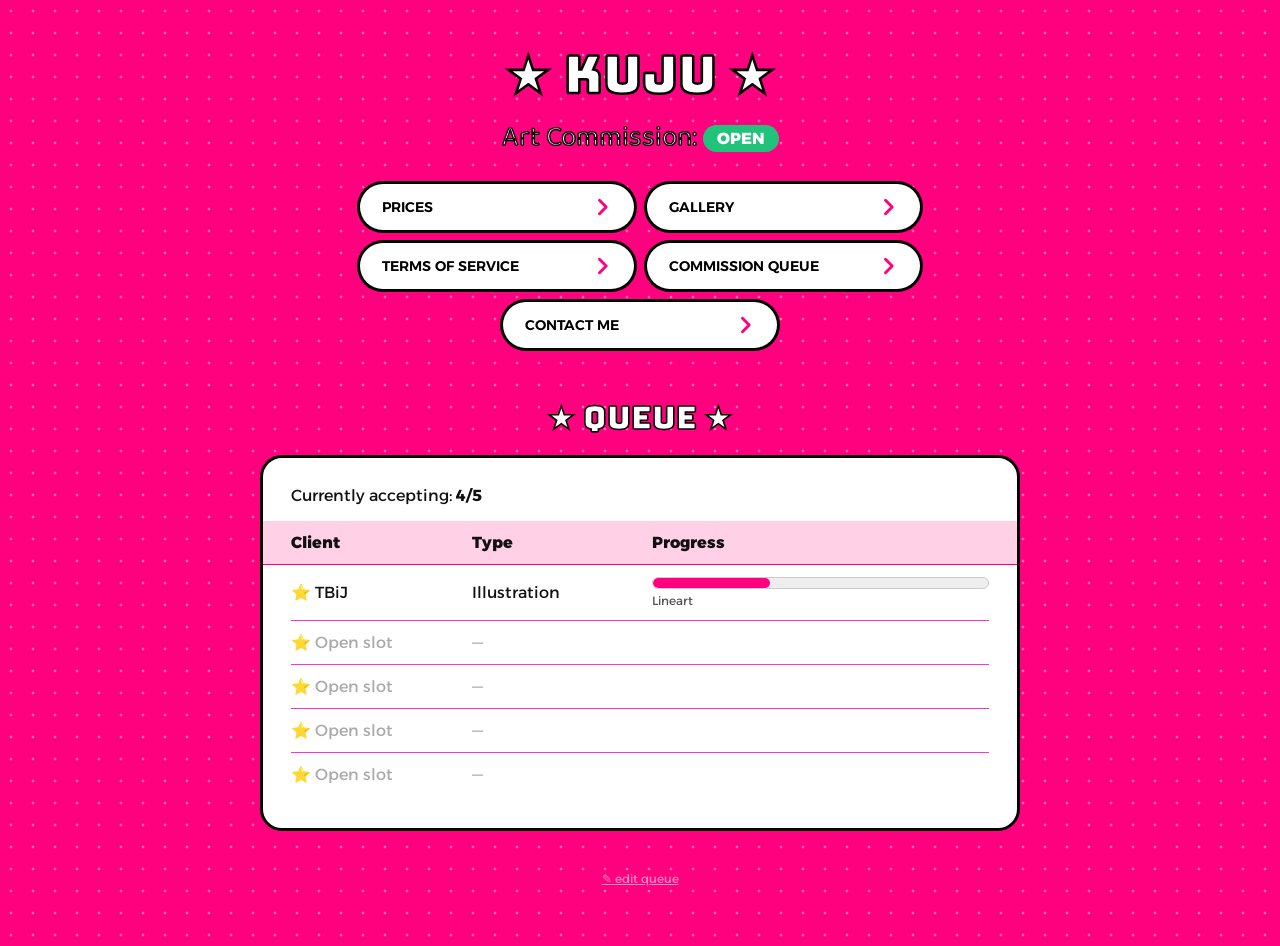
<file: index.html>
<!DOCTYPE html>
<html lang="en">
<head>
<meta charset="utf-8">
<meta name="viewport" content="width=device-width, initial-scale=1">
<title>★ Kuju ★ Queue</title>
<link rel="preconnect" href="https://fonts.googleapis.com">
<link href="https://fonts.googleapis.com/css2?family=Bungee&family=Baloo&family=Alexandria:wght@400;600;800&display=swap" rel="stylesheet">
<link rel="stylesheet" href="style.css?v=2">
<script src="config.js"></script>
</head>
<body>

<h1><a href="https://kuju.carrd.co/">★ Kuju ★</a></h1>
<p class="sub">Art Commission: <span id="status" class="badge"></span></p>
<nav>
  <a href="https://kuju.carrd.co/#prices">Prices</a>
  <a href="https://kujupictures.carrd.co">Gallery</a>
  <a href="https://kuju.carrd.co/#tos">Terms of Service</a>
  <a href="index.html">Commission Queue</a>
  <a href="contact.html">Contact Me</a>
</nav>

<h2 id="queue">★ Queue ★</h2>
<div class="card">
  <p style="margin-top:0">Currently accepting: <b id="count"></b></p>
  <div class="row head"><span>Client</span><span>Type</span><span>Progress</span></div>
  <div id="list"></div>
  <div id="tools">
    <button type="button" id="addBtn">+ Add client</button>
    <button type="button" id="statusBtn">Toggle open/closed</button>
    <button type="button" id="saveBtn">Save</button>
  </div>
  <div id="saveMsg" class="stage" style="text-align:center"></div>
</div>

<a href="#" id="editLink">✎ edit queue</a>

<script>
if (location.hash === "#contact") location.replace("contact.html"); // old links
// ---- Queue ----
let data = { status:"OPEN", slots:5, queue:[] }, sha = null, editing = false;
const $ = id => document.getElementById(id);
const esc = s => String(s).replace(/[&<>"]/g, c => ({"&":"&amp;","<":"&lt;",">":"&gt;",'"':"&quot;"}[c]));
const stage = p => p >= 100 ? "Done" : p >= 75 ? "Render" : p >= 50 ? "Color" : p >= 25 ? "Lineart" : p > 0 ? "Sketch" : "Waiting";

function render() {
  document.body.classList.toggle("editing", editing);
  $("status").textContent = data.status;
  $("status").classList.toggle("closed", data.status !== "OPEN");
  const open = Math.max(0, data.slots - data.queue.filter(q => q.progress < 100).length);
  $("count").textContent = `${open}/${data.slots}`;
  let html = data.queue.map((q, i) => editing
    ? `<div class="row"><span contenteditable data-i="${i}" data-k="name">${esc(q.name)}</span><span contenteditable data-i="${i}" data-k="type">${esc(q.type)}</span>
       <div class="prog"><input type="range" min="0" max="100" step="5" value="${q.progress}" data-i="${i}"><div class="stage">${stage(q.progress)} · ${q.progress}%</div></div>
       <button type="button" class="x" data-del="${i}">✕</button></div>`
    : `<div class="row"><span>⭐ ${esc(q.name)}</span><span>${esc(q.type)}</span><div class="prog"><div class="bar"><i style="width:${q.progress}%"></i></div><div class="stage">${stage(q.progress)}</div></div></div>`
  ).join("");
  for (let i = data.queue.length; i < data.slots; i++)
    html += `<div class="row empty"><span>⭐ Open slot</span><span>—</span><span></span></div>`;
  $("list").innerHTML = html;
}

$("list").addEventListener("input", e => {
  const t = e.target, q = data.queue[t.dataset.i];
  if (!q) return;
  if (t.type === "range") { q.progress = +t.value; t.nextElementSibling.textContent = `${stage(q.progress)} · ${q.progress}%`; }
  else q[t.dataset.k] = t.textContent.trim();
});
$("list").addEventListener("click", e => {
  if (e.target.dataset.del) { data.queue.splice(e.target.dataset.del, 1); render(); }
});
$("addBtn").onclick = () => { data.queue.push({ name:"New client", type:"Illustration", progress:0 }); render(); };
$("statusBtn").onclick = () => { data.status = data.status === "OPEN" ? "CLOSED" : "OPEN"; render(); };

$("editLink").onclick = e => {
  e.preventDefault();
  let token = localStorage.getItem("ghToken");
  if (!token) {
    token = prompt("Paste your GitHub token (only saved in this browser):");
    if (!token) return;
    localStorage.setItem("ghToken", token.trim());
  }
  editing = true; render(); $("queue").scrollIntoView();
};

const api = `https://api.github.com/repos/${CONFIG.repo}/contents/queue.json`;
$("saveBtn").onclick = async () => {
  const headers = { Authorization: "Bearer " + localStorage.getItem("ghToken"), Accept: "application/vnd.github+json" };
  $("saveMsg").textContent = "Saving…";
  try {
    if (!sha) sha = (await (await fetch(api, { headers })).json()).sha;
    const content = btoa(unescape(encodeURIComponent(JSON.stringify(data, null, 2) + "\n")));
    const r = await fetch(api, { method:"PUT", headers, body: JSON.stringify({ message:"Update queue", content, sha }) });
    if (r.status === 401) { localStorage.removeItem("ghToken"); throw "Token rejected. Click edit again to re-enter it."; }
    if (!r.ok) throw "Save failed (" + r.status + ").";
    sha = (await r.json()).content.sha;
    editing = false; render();
    $("saveMsg").textContent = "Saved! The public page updates in about a minute.";
  } catch (err) { $("saveMsg").textContent = typeof err === "string" ? err : "Save failed."; }
};

fetch("queue.json?" + Date.now()).then(r => r.json()).then(d => { data = d; render(); });
</script>
</body>
</html>
</file>
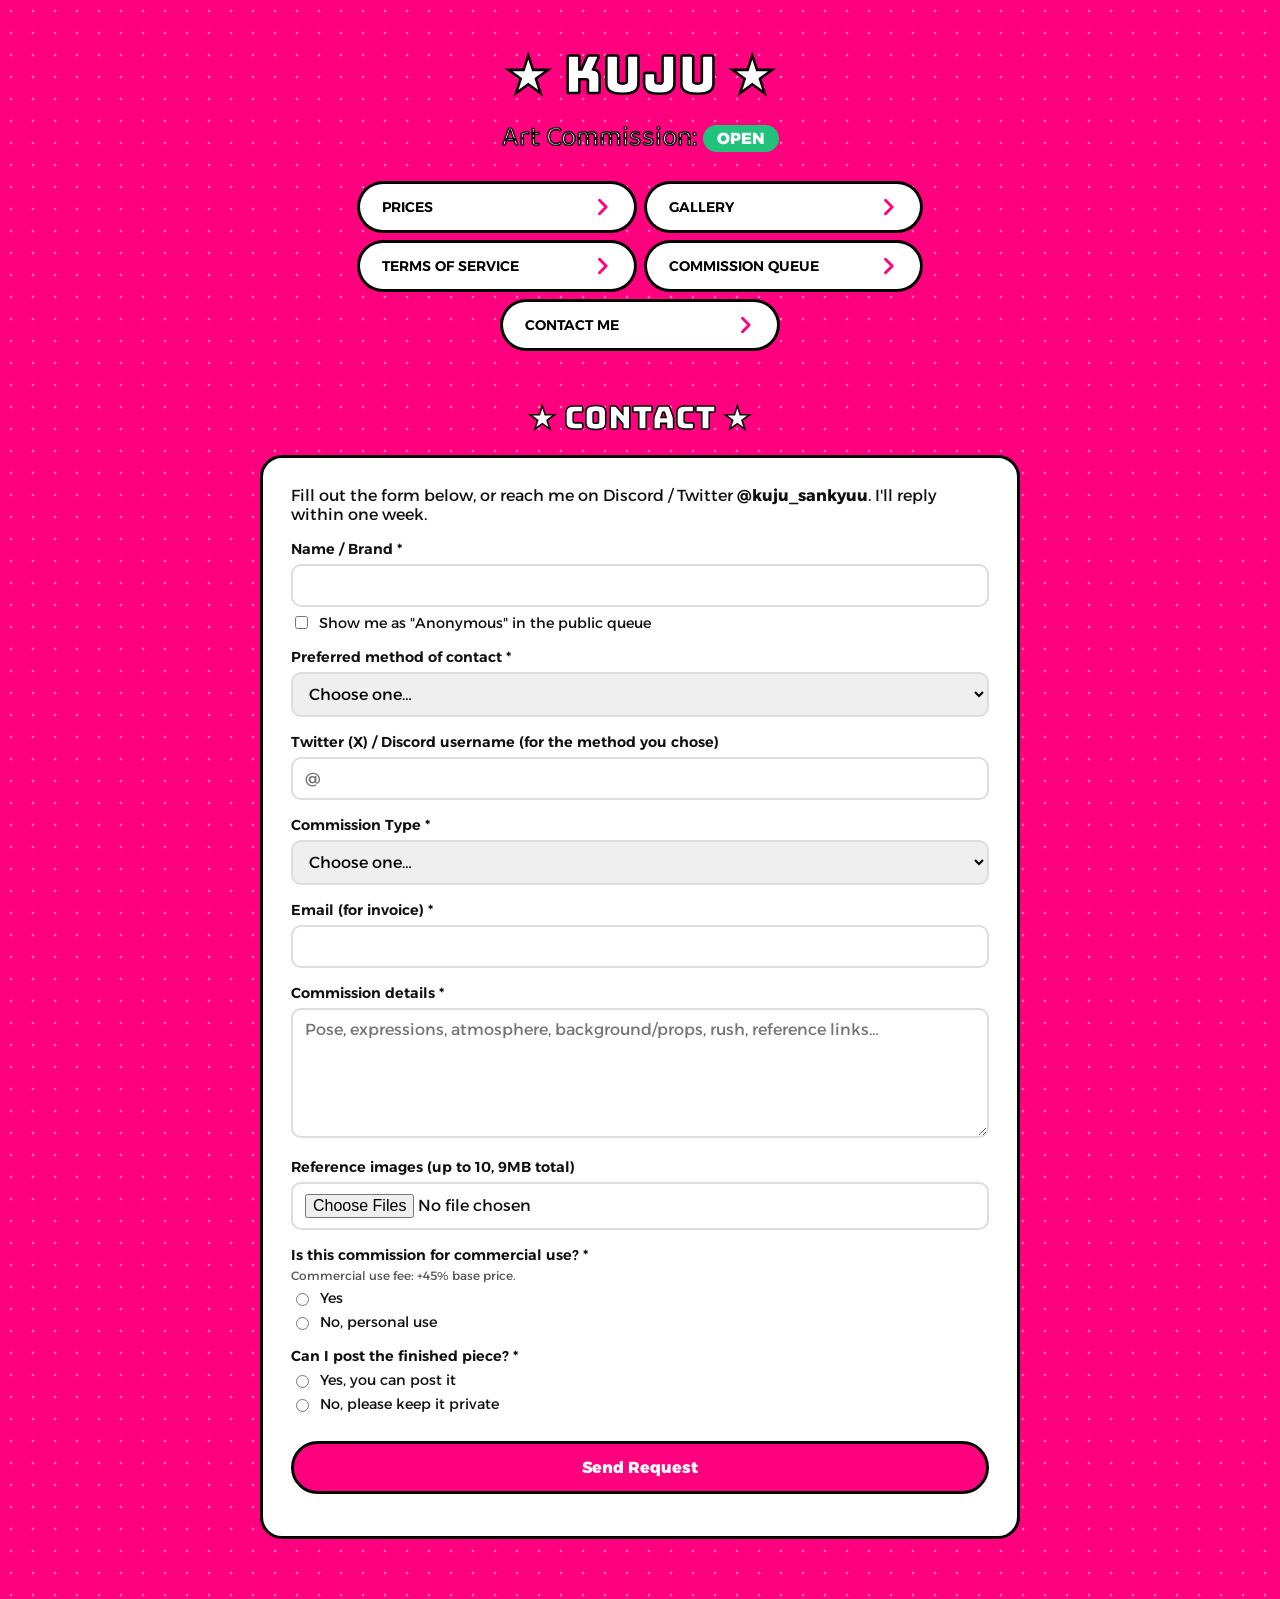
<file: contact.html>
<!DOCTYPE html>
<html lang="en">
<head>
<meta charset="utf-8">
<meta name="viewport" content="width=device-width, initial-scale=1">
<title>★ Kuju ★ Contact</title>
<link rel="preconnect" href="https://fonts.googleapis.com">
<link href="https://fonts.googleapis.com/css2?family=Bungee&family=Baloo&family=Alexandria:wght@400;600;800&display=swap" rel="stylesheet">
<link rel="stylesheet" href="style.css?v=2">
<script src="config.js"></script>
</head>
<body>

<h1><a href="https://kuju.carrd.co/">★ Kuju ★</a></h1>
<p class="sub">Art Commission: <span id="status" class="badge"></span></p>
<nav>
  <a href="https://kuju.carrd.co/#prices">Prices</a>
  <a href="https://kujupictures.carrd.co">Gallery</a>
  <a href="https://kuju.carrd.co/#tos">Terms of Service</a>
  <a href="index.html">Commission Queue</a>
  <a href="contact.html">Contact Me</a>
</nav>

<h2 id="contact">★ Contact ★</h2>
<div class="card">
  <p style="margin-top:0">Fill out the form below, or reach me on Discord / Twitter <b>@kuju_sankyuu</b>. I'll reply within one week.</p>
  <form id="form">
    <input class="hp" name="website" tabindex="-1" autocomplete="off">
    <label>Name / Brand *</label><input name="name" required>
    <label class="chk"><input type="checkbox" name="anon"> Show me as "Anonymous" in the public queue</label>
    <label>Preferred method of contact *</label>
    <select name="contact" required>
      <option value="">Choose one…</option>
      <option>Twitter (X)</option><option>Discord</option><option>Email</option>
    </select>
    <label>Twitter (X) / Discord username <span id="handleNote">(for the method you chose)</span></label><input name="handle" placeholder="@">
    <label>Commission Type *</label>
    <select name="type" required>
      <option value="">Choose one…</option>
      <optgroup label="Full Render"><option>Full Render – Headshot</option><option>Full Render – Half Body</option><option>Full Render – Full Body</option></optgroup>
      <optgroup label="Chibi"><option>Chibi – Half Body</option><option>Chibi – Full Body</option></optgroup>
      <optgroup label="Animation"><option>Animation – Animatic / Storyboard</option><option>Animation – Cartoon (chibi, flat color)</option><option>Animation – Full Render</option></optgroup>
      <optgroup label="Other"><option>Other / Not sure</option></optgroup>
    </select>
    <div id="opts">
      <div class="still"><label>Extra characters</label><input name="extra" type="number" min="0" max="10" value="0"></div>
      <div class="anim"><label>Animation length (seconds)</label><input name="secs" type="number" min="1" value="5"></div>
      <label>Background</label>
      <select name="bg"><option value="0">Simple / solid color (free)</option><option value="1">Detailed</option></select>
      <label class="chk fees"><input type="checkbox" name="rush"> Rush: I need it in less than a week (+30% total price)</label>
    </div>
    <label>Email (for invoice) *</label><input name="email" type="email" required>
    <label>Commission details *</label>
    <textarea name="details" required placeholder="Pose, expressions, atmosphere, background/props, rush, reference links…"></textarea>
    <label>Reference images (up to 10, 9MB total)</label>
    <input name="refs" type="file" accept="image/*" multiple id="refs">
    <label>Is this commission for commercial use? *</label>
    <div class="stage" style="margin:-2px 0 4px">Commercial use fee: +45% base price.</div>
    <label class="chk"><input type="radio" name="commercial" value="Yes" required> Yes</label>
    <label class="chk"><input type="radio" name="commercial" value="No"> No, personal use</label>
    <label>Can I post the finished piece? *</label>
    <label class="chk"><input type="radio" name="posting" value="Yes, can post" required> Yes, you can post it</label>
    <label class="chk"><input type="radio" name="posting" value="WITHHOLD - do not post"> No, please keep it private</label>
    <div id="estimate"></div>
    <button>Send Request</button>
    <div id="msg"></div>
  </form>
</div>

<script>
const $ = id => document.getElementById(id);
const form = document.getElementById("form"), msg = document.getElementById("msg");
// ---- Estimate ----
function estimate() {
  const d = Object.fromEntries(new FormData(form)), p = PRICES[d.type];
  const opts = $("opts");
  opts.classList.toggle("none", !p);
  if (!p) return $("estimate").textContent = "", null;
  opts.classList.toggle("isAnim", !!p.perSec);
  opts.classList.toggle("hasFees", !!p.fees);
  let total, base, plus = false;
  if (p.perSec) {
    base = p.perSec * Math.max(1, +d.secs || 1);
    total = base + (d.bg > 0 ? base * ANIM_BG : 0);
  } else {
    base = p.base;
    total = base + Math.max(0, +d.extra || 0) * (p.extraFlat ?? Math.round(base * p.extra)) + (d.bg > 0 ? p.detailed : 0);
    plus = p.fees && d.bg > 0;
  }
  if (p.fees && d.commercial === "Yes") total += base * COMMERCIAL;
  if (p.fees && d.rush) total *= 1 + RUSH;
  const txt = `$${Math.round(total)}` + (plus ? "+" : "");
  $("estimate").innerHTML = `Estimate: ${txt}<small>Final price confirmed after I review your request.</small>`;
  return txt;
}
function syncContact() {
  const needsHandle = form.contact.value === "Twitter (X)" || form.contact.value === "Discord";
  form.handle.required = needsHandle;
  $("handleNote").textContent = needsHandle ? "*" : "(not needed for email)";
}
form.addEventListener("input", estimate);
form.addEventListener("change", syncContact);
form.addEventListener("change", estimate);
estimate();

// ---- Form -> Discord ----
form.addEventListener("submit", async e => {
  e.preventDefault();
  const fd = new FormData(form), d = Object.fromEntries(fd);
  if (d.website) return; // bot trap
  const files = fd.getAll("refs").filter(f => f.size);
  if (files.length > 10) return msg.textContent = "Please attach 10 images or fewer.";
  const total = files.reduce((n, f) => n + f.size, 0);
  if (total > 9e6) return msg.textContent = `Your images total ${(total/1e6).toFixed(1)}MB. Please keep them under 9MB combined (resize or send fewer), or DM them to me on Discord/Twitter.`;
  const btn = form.querySelector("button");
  btn.disabled = true; msg.textContent = "Sending…";
  const field = (name, value) => ({ name, value: (value || "—").slice(0, 1024), inline: true });
  const body = new FormData();
  body.append("payload_json", JSON.stringify({
    username: "Commission Form",
    allowed_mentions: { parse: [] },
    embeds: [{
      title: `New request: ${d.type}`.slice(0, 256),
      color: 0xff007f,
      fields: [field("Name", d.name), field("Queue name", d.anon ? "Anonymous" : d.name), field("Preferred contact", d.contact), field("Username", d.handle),
               field("Email", d.email), field("Commercial use", d.commercial), field("Posting", d.posting),
               ...(PRICES[d.type] ? [field("Options", PRICES[d.type].perSec ? `${d.secs}s, bg: ${["simple","detailed"][d.bg]}` : `extra chars: ${d.extra}, bg: ${["simple","detailed"][d.bg]}`), field("Rush", d.rush ? "Yes" : "No"), field("Estimate", estimate())] : [])],
      description: d.details.slice(0, 4000),
      timestamp: new Date().toISOString(),
    }],
  }));
  files.forEach((f, i) => body.append(`files[${i}]`, f, f.name));
  try {
    const r = await fetch(CONFIG.webhook, { method: "POST", body });
    if (!r.ok) throw 0;
    form.reset(); estimate(); syncContact(); msg.textContent = "Sent! I'll get back to you within a week ★";
  } catch {
    msg.textContent = "Couldn't send. Please DM me on Discord or Twitter instead.";
  }
  btn.disabled = false;
});

// status badge
fetch("queue.json?" + Date.now()).then(r => r.json()).then(d => {
  $("status").textContent = d.status;
  $("status").classList.toggle("closed", d.status !== "OPEN");
});
</script>
</body>
</html>
</file>
<file: style.css>
:root { --pink:#ff007f; --pink-l:#ffd0e6; --ink:#111; }
  * { box-sizing:border-box; }
  body {
    margin:0; font-family:Alexandria, sans-serif; color:var(--ink);
    background:var(--pink) radial-gradient(#ffffff70 1.5px, transparent 1.6px) 0 0/22px 22px;
    padding:40px 16px 60px;
  }
  h1, h2 { color:#fff; text-align:center; font-family:Bungee, sans-serif; font-weight:400; -webkit-text-stroke:0.05em #000; }
  h1 { font-size:52px; margin:0 0 6px; }
  h2 { font-size:2rem; margin:48px 0 16px; }
  .sub { text-align:center; color:#fff; font-family:Baloo, cursive; font-size:28px; -webkit-text-stroke:0.05em #000; margin:0 0 24px; }
  .sub .badge { font-family:Alexandria, sans-serif; font-size:1rem; -webkit-text-stroke:0; vertical-align:middle; }
  .card { max-width:760px; margin:0 auto; background:#fff; border:3px solid #000; border-radius:22px; padding:28px; }
  nav { display:flex; flex-wrap:wrap; justify-content:center; gap:13px; max-width:560px; margin:0 auto; }
  nav a { flex:0 0 calc(50% - 6.5px); display:flex; align-items:center; justify-content:space-between; height:46px; padding:0 22px; background:#fff; color:#000; border-radius:99px; box-shadow:0 0 0 3px #000; text-decoration:none; font-weight:600; font-size:14px; text-transform:uppercase; }
  nav a::after { content:""; width:20px; height:20px; flex:none; background:url("data:image/svg+xml,%3Csvg xmlns='http://www.w3.org/2000/svg' viewBox='0 0 24 24'%3E%3Cpath d='M9 4l8 8-8 8' fill='none' stroke='%23ff007f' stroke-width='3.5' stroke-linecap='round' stroke-linejoin='round'/%3E%3C/svg%3E") center/contain no-repeat; }
  nav a:hover { transform:translateY(-1px); }
  h1 a { color:inherit; text-decoration:none; }
  @media (max-width:480px) { nav a { flex-basis:100%; } }
  .badge { display:inline-block; padding:4px 14px; border-radius:99px; font-weight:800; background:#21c37a; color:#fff; }
  .badge.closed { background:#555; }
  .row { display:grid; grid-template-columns:1fr 1fr 2fr; gap:12px; align-items:center; padding:12px 0; border-bottom:1px solid #f3c; }
  .row:last-child { border-bottom:0; }
  .row.head { font-weight:800; background:var(--pink-l); margin:0 -28px; padding:12px 28px; border-bottom:1px solid var(--pink); }
  .bar { height:12px; background:#eee; border-radius:99px; overflow:hidden; border:1px solid #ccc; }
  .bar i { display:block; height:100%; background:var(--pink); border-radius:99px; }
  .stage { font-size:.75rem; margin-top:4px; color:#555; }
  .empty { color:#aaa; }
  label { display:block; font-weight:600; margin:16px 0 6px; font-size:.9rem; }
  input, select, textarea { width:100%; padding:10px 12px; font:inherit; border:2px solid #ddd; border-radius:10px; }
  input:focus, select:focus, textarea:focus { outline:none; border-color:var(--pink); }
  textarea { min-height:130px; resize:vertical; }
  .hp { position:absolute; left:-9999px; }
  button { margin-top:22px; width:100%; padding:14px; font:inherit; font-weight:800; color:#fff; background:var(--pink); border:3px solid #000; border-radius:99px; cursor:pointer; }
  button:disabled { opacity:.6; cursor:wait; }
  #estimate { margin-top:20px; padding:14px; text-align:center; background:var(--pink-l); border:2px solid #000; border-radius:14px; font-weight:800; font-size:1.3rem; }
  #estimate small { display:block; font-size:.75rem; font-weight:400; }
  #estimate:empty, #opts.none { display:none; }
  #opts:not(.hasFees) .fees,
  #opts.isAnim .still, #opts:not(.isAnim) .anim { display:none; }
  #msg { text-align:center; font-weight:600; margin-top:14px; }
  .row [contenteditable] { outline:none; border-bottom:2px dashed var(--pink); padding:2px; }
  .row input[type=range] { width:100%; accent-color:var(--pink); padding:0; border:0; }
  .x { width:auto; margin:0 0 0 6px; padding:0 8px; font-size:.8rem; border-width:2px; background:#333; }
  #tools { display:none; gap:8px; flex-wrap:wrap; margin-top:16px; }
  #tools button { margin:0; width:auto; flex:1; padding:10px 16px; }
  .editing #tools { display:flex; }
  .editing .row { grid-template-columns:1fr 1fr 2fr auto; }
  .chk { display:flex; gap:8px; align-items:center; font-weight:400; }
  .chk { margin:6px 0; }
  .chk input { width:auto; }
  #editLink { display:block; text-align:center; margin-top:40px; color:#fff8; font-size:.75rem; }
  @media (max-width:560px){ .row{grid-template-columns:1fr 1fr;} .row .prog{grid-column:1/-1;} }
</file>
